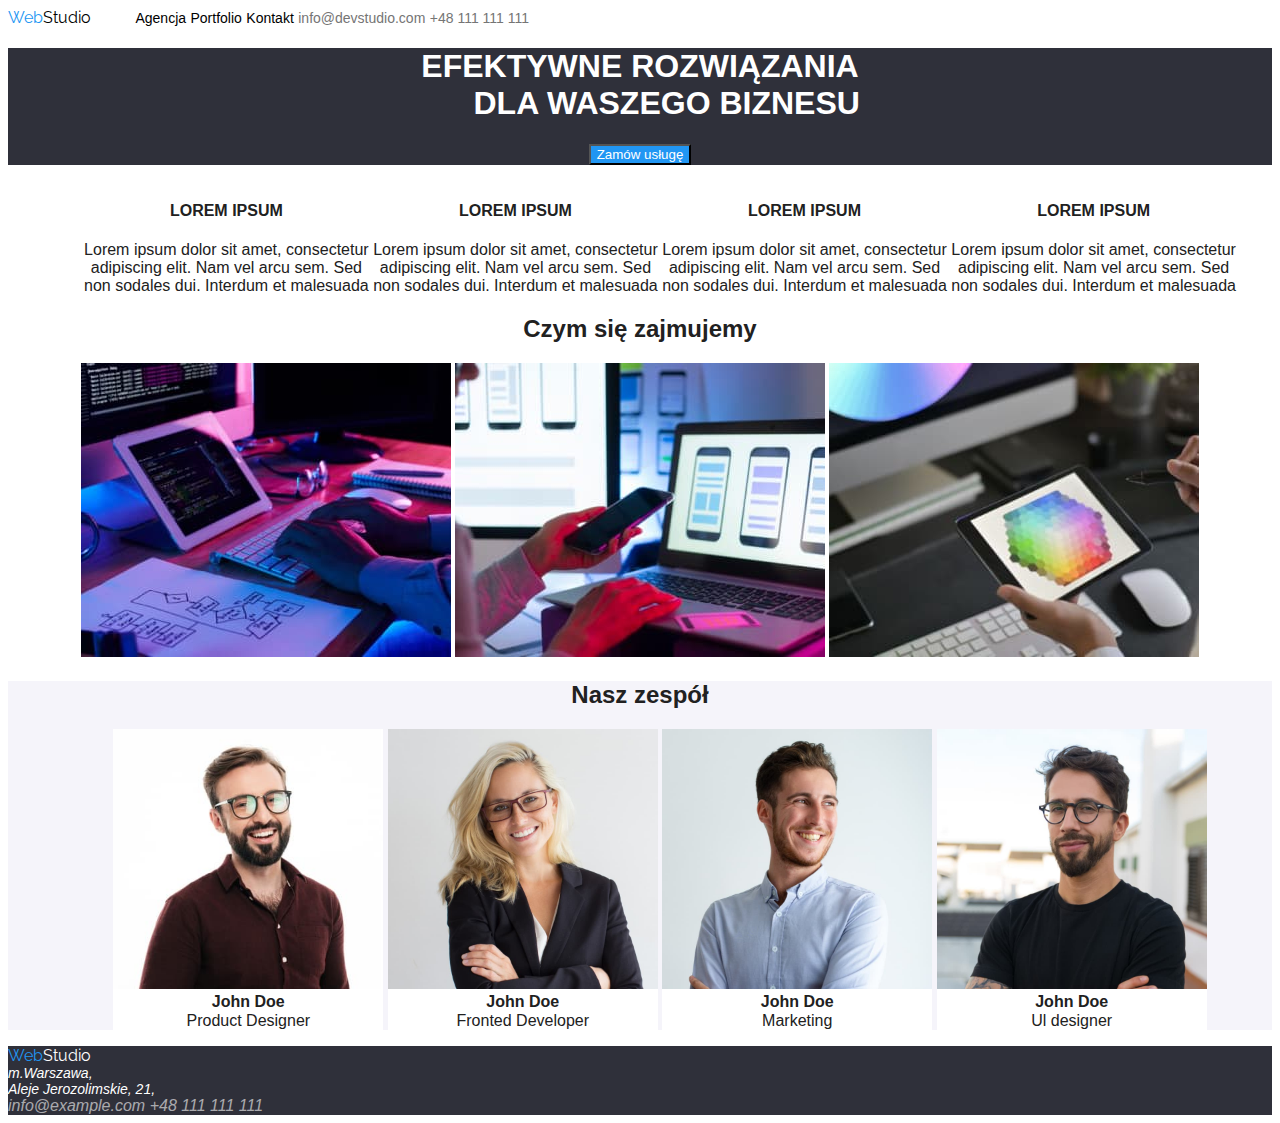
<file: index.html>
<!doctype html>
<html lang="pl">

<head>
  <meta charset="UTF-8">
  <meta content="IE=edge" http-equiv="X-UA-Compatible">
  <meta name="viewport" content="width=device-width, initial-scale=1.0">
  <link href="https://fonts.googleapis.com/css2?family=Raleway:wght@700&family=Roboto:wght@400;500;700;900&display=swap"
        rel="stylesheet">
  <link href="css/styles.css" rel="stylesheet">
  <title>Homework 1</title>
</head>

<body>
<header>
  <a class="logo-link" href="index.html"><span class="logo-start">Web</span>Studio</a>
  <nav class="inline">
    <ul class="inline">
      <li class="header-link"><a class="link" href="index.html">Agencja</a></li>
      <li class="header-link"><a class="link" href="portfolio.html">Portfolio</a></li>
      <li class="header-link"><a class="link header-link" href="">Kontakt</a></li>
    </ul>
  </nav>
  <a class="link header-link address" href="mailto:info@devstudio.com">info@devstudio.com</a>
  <a class="link header-link address" href="tel:+48111111111">+48 111 111 111</a>
</header>
<main>
  <section class="background">
    <h1 class="title pre">EFEKTYWNE ROZWIĄZANIA
      DLA WASZEGO BIZNESU</h1>
    <div class="center">
      <button class="order-button" type="button">Zamów usługę</button>
    </div>
  </section>
  <section>
    <ul class="center">
      <li class="inline-block">
        <h4>LOREM IPSUM</h4>
        <span class="pre">Lorem ipsum dolor sit amet, consectetur
adipiscing elit. Nam vel arcu sem. Sed
non sodales dui. Interdum et malesuada</span>
      </li>
      <li class="inline-block">
        <h4>LOREM IPSUM</h4>
        <span class="pre">Lorem ipsum dolor sit amet, consectetur
adipiscing elit. Nam vel arcu sem. Sed
non sodales dui. Interdum et malesuada</span>
      </li>
      <li class="inline-block">
        <h4>LOREM IPSUM</h4>
        <span class="pre">Lorem ipsum dolor sit amet, consectetur
adipiscing elit. Nam vel arcu sem. Sed
non sodales dui. Interdum et malesuada</span>
      </li>
      <li class="inline-block">
        <h4>LOREM IPSUM</h4>
        <span class="pre">Lorem ipsum dolor sit amet, consectetur
adipiscing elit. Nam vel arcu sem. Sed
non sodales dui. Interdum et malesuada</span>
      </li>
    </ul>
  </section>

  <section class="center">
    <h2>Czym się zajmujemy</h2>
    <img class="inline" alt="Laptop na fioletowym tle" height="294" src="images/laptop.jpg" width="370" />
    <img class="inline" alt="Telefon z tabletem" height="294" src="images/telefon.jpg" width="370" />
    <img class="inline" alt="Barwy z tabletem" height="294" src="images/tablet.jpg" width="370" />
  </section>

  <section class="our-team-container center">
    <h2>Nasz zespół</h2>
    <ul>
      <li class="our-team-element">
        <img alt="Product Designer" height="260" src="images/John Doe.jpg" width="270" />
        <div class="picture-title">
          <b>John Doe</b>
        </div>
        <div class="picture-work">Product Designer</div>
      </li>
      <li class="our-team-element">
        <img alt="Frontend Developer" height="260" src="images/frontend.jpg" width="270" />
        <div class="picture-title">
          <b>John Doe</b>
        </div>
        <div class="picture-work">Fronted Developer</div>
      </li>
      <li class="our-team-element">
        <img alt="Marketing" height="260" src="images/marketing.jpg" width="270" />
        <div class="picture-title">
          <b>John Doe</b>
        </div>
        <div class="picture-work">Marketing</div>
      </li>
      <li class="our-team-element">
        <img alt="Ul Designer" height="260" src="images/designer.jpg" width="270" />
        <div class="picture-title">
          <b>John Doe</b>
          <div class="picture-work">Ul designer</div>
        </div>
      </li>
    </ul>
  </section>
</main>
<footer class="background">
  <a class="logo-link footer-logo" href="/"><span class="logo-start">Web</span>Studio</a>
  <address class="footer-address">
    m.Warszawa, <br />
    Aleje Jerozolimskie, 21, <br />
  </address>

  <address class="footer-address-contact">
    <a class="link" href="mailto:info@example.com">info@example.com</a>
    <a class="link" href="tel:+48 111 111 111">+48 111 111 111</a>
  </address>
</footer>
</body>

</html>
</file>
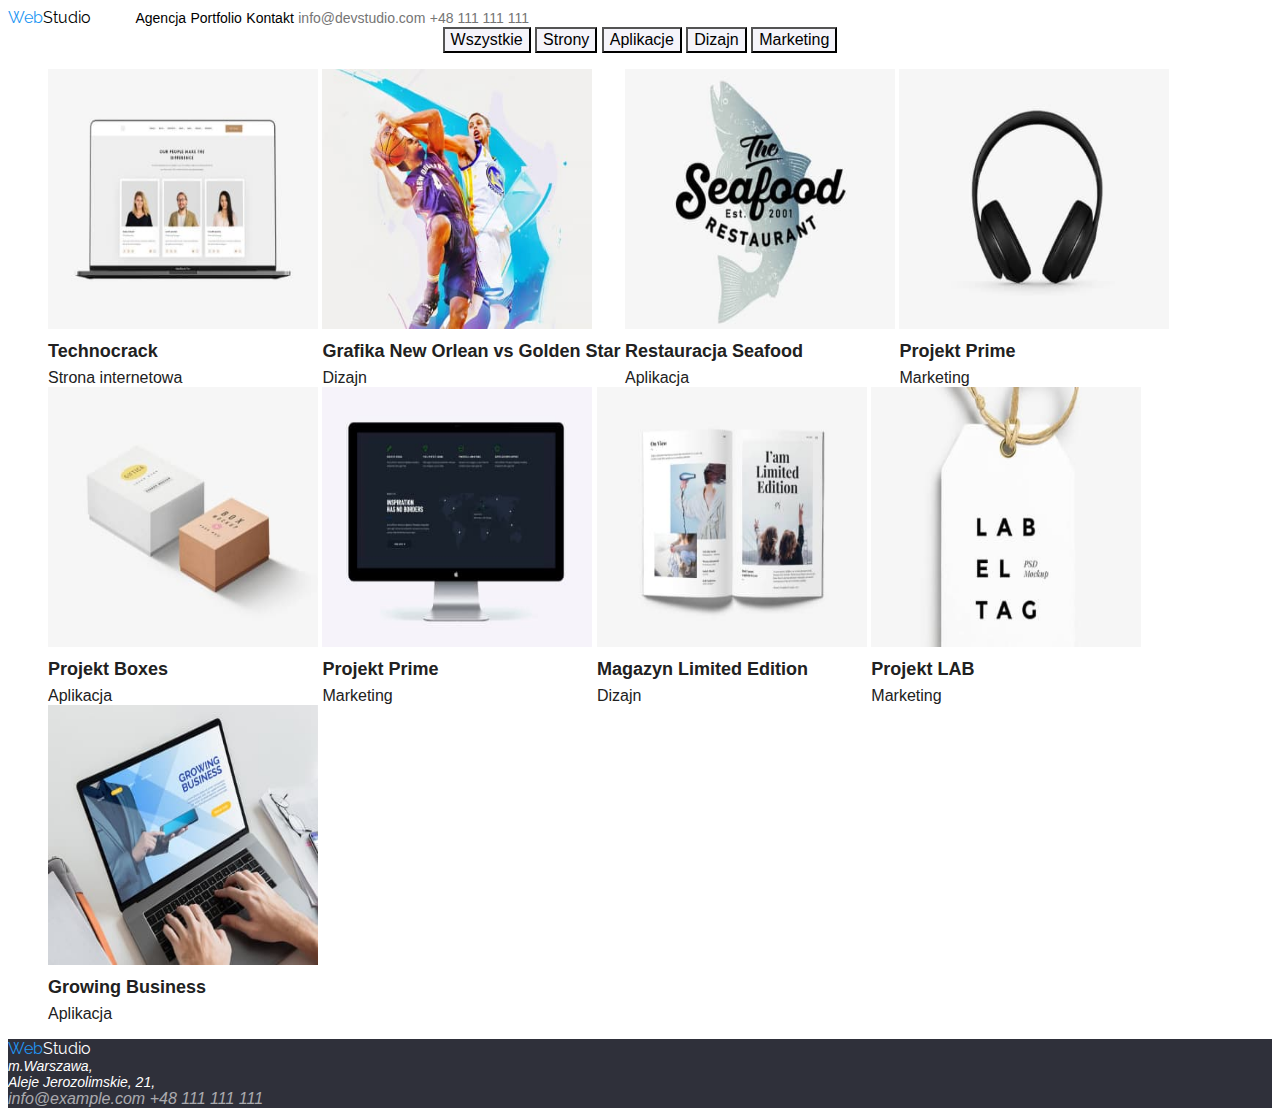
<file: portfolio.html>
<!doctype html>
<html lang="pl">

<head>
  <meta charset="UTF-8">
  <meta content="IE=edge" http-equiv="X-UA-Compatible">
  <meta name="viewport" content="width=device-width, initial-scale=1.0">
  <link href="https://fonts.googleapis.com/css2?family=Raleway:wght@700&family=Roboto:wght@400;500;700;900&display=swap"
        rel="stylesheet">
  <link href="css/styles.css" rel="stylesheet">
  <title>Homework 1</title>
</head>

<body>
<header>
  <a class="logo-link" href="index.html"><span class="logo-start">Web</span>Studio</a>
  <nav class="inline">
    <ul class="inline">
      <li class="header-link"><a class="link" href="index.html">Agencja</a></li>
      <li class="header-link"><a class="link" href="portfolio.html">Portfolio</a></li>
      <li class="header-link"><a class="link header-link" href="">Kontakt</a></li>
    </ul>
  </nav>
  <a class="link header-link address" href="mailto:info@devstudio.com">info@devstudio.com</a>
  <a class="link header-link address" href="tel:+48111111111">+48 111 111 111</a>
</header>
<main>
  <section class="center">
    <button class="button portfolio-navigation" type="button">Wszystkie</button>
    <button class="button portfolio-navigation" type="button">Strony</button>
    <button class="button portfolio-navigation" type="button">Aplikacje</button>
    <button class="button portfolio-navigation" type="button">Dizajn</button>
    <button class="button portfolio-navigation" type="button">Marketing</button>
  </section>
  <section>
    <ul>
      <li class="inline-block">
        <img alt="Technocrack" height="260" src="images/laptop2.jpg" width="270" />
        <div>
          <b class="portfolio-picture-title">Technocrack</b>
        </div>
        <div>Strona internetowa</div>
      </li>
      <li class="inline-block">
        <img alt="Koszykówka" height="260" src="images/koszykowka.jpg" width="270" />
        <div>
          <b class="portfolio-picture-title">Grafika New Orlean vs Golden Star</b>
        </div>
        <div>Dizajn</div>
      </li>
      <li class="inline-block">
        <img alt="Rybka" height="260" src="images/rybka.jpg" width="270" />
        <div>
          <b class="portfolio-picture-title">Restauracja Seafood</b>
        </div>
        <div>Aplikacja</div>
      </li>
      <li class="inline-block">
        <img alt="Sluchawki" height="260" src="images/sluchawki.jpg" width="270" />
        <div>
          <b class="portfolio-picture-title">Projekt Prime</b>
        </div>
        <div>Marketing</div>
      </li>
      <li class="inline-block">
        <img alt="Paczki" height="260" src="images/paczki.jpg" width="270" />
        <div>
          <b class="portfolio-picture-title">Projekt Boxes</b>
        </div>
        <div>Aplikacja</div>
      </li>
      <li class="inline-block">
        <img alt="Monitor" height="260" src="images/monitor.jpg" width="270" />
        <div>
          <b class="portfolio-picture-title">Projekt Prime</b>
        </div>
        <div>Marketing</div>
      </li>
      <li class="inline-block">
        <img alt="Książka" height="260" src="images/ksiazka.jpg" width="270" />
        <div>
          <b class="portfolio-picture-title">Magazyn Limited Edition</b>
        </div>
        <div>Dizajn</div>
      </li>
      <li class="inline-block">
        <img alt="Zakładka" height="260" src="images/zakladka.jpg" width="270" />
        <div>
          <b class="portfolio-picture-title">Projekt LAB</b>
        </div>
        <div>Marketing</div>
      </li>
      <li class="inline-block">
        <img alt="Laptop" height="260" src="images/laptop3.jpg" width="270" />
        <div>
          <b class="portfolio-picture-title">Growing Business</b>
        </div>
        <div>Aplikacja</div>
      </li>
    </ul>
  </section>
</main>
<footer class="background">
  <a class="logo-link footer-logo" href="/"><span class="logo-start">Web</span>Studio</a>
  <address class="footer-address">
    m.Warszawa, <br />
    Aleje Jerozolimskie, 21, <br />
  </address>

  <address class="footer-address-contact">
    <a class="link" href="mailto:info@example.com">info@example.com</a>
    <a class="link" href="tel:+48 111 111 111">+48 111 111 111</a>
  </address>
</footer>
</body>

</html>
</file>
<file: css/styles.css>
:root {
    --logo-start-color: #2196F3;
    --text-color: #212121;
    --link-color: black;
    --link-active-color: #2196F3;
    --button-active-color: #2196F3;
    --button-color: #F5F4FA;
    --button-text-color: black;
    --button-active-text-color: white;
    --header-link-font-size: 14px;
    --header-link-font-weight: 500;
    --header-link-line-height: 1.17;
    --portfolio-picture-title-font-size: 18px;
    --portfolio-picture-title-font-weight: 700;
    --portfolio-picture-title-line-height: 2;
    --portfolio-navigation-font-size: 16px;
    --portfolio-navigation-font-weight: 500;
    --portfolio-navigation-line-height: 1.25;
    --background-color: #2F303A;
    --background-text-color: white;
    --picture-work-font-size: 16px;
    --picture-work-font-weight: 400;
    --picture-work-line-height: 1.17;
    --picture-title-font-size: 16px;
    --picture-title-font-weight: 500;
    --picture-title-line-height: 1.17;
    --our-team-container-color: #F5F4FA;
    --our-team-element-background: white;
    --address: #757575;
    --footer-logo: white;
    --footer-address: #FFFFFF;
    --footer-address-size: 14px;
    --footer-address-contact: #FFFFFF99;
}

body {
    font-family: "RobotoRegular 400", "RobotoMedium 500", "RobotoBold 700", "RobotoBlack 900", sans-serif;
    color: var(--text-color);
}

.center {
    text-align: center;
}

.inline {
    display: inline;
}

.inline-block {
    display: inline-block;
}

.pre {
    white-space: pre;
}

.title {
    text-align: center;
}

.our-team-container {
    background-color: var(--our-team-container-color);
}

.our-team-element {
    background-color: var(--our-team-element-background);
    display: inline-block;
}

.logo-link {
    font-family: "Raleway", sans-serif;
    text-decoration: none;
    color: black;
}

.logo-start {
    color: var(--logo-start-color);
}

.button {
    background-color: var(--button-color);
    color: var(--button-text-color);
    cursor: pointer;
}

.order-button {
    background-color: var(--button-active-color);
    color: var(--button-active-text-color);
    cursor: pointer;
}

.button:hover, .button:focus {
    background-color: var(--button-active-color);
    color: var(--button-active-text-color);
}

.link {
    color: var(--link-color);
    text-decoration: none;
}

.link:hover, .link:focus {
    color: var(--link-active-color);
}

.header-link {
    font-size: var(--header-link-font-size);
    font-weight: var(--header-link-font-weight);
    line-height: var(--header-link-line-height);
    display: inline;
}

.portfolio-picture-title {
    font-size: var(--portfolio-picture-title-font-size);
    font-weight: var(--portfolio-picture-title-font-weight);
    line-height: var(--portfolio-picture-title-line-height);
}

.portfolio-navigation {
    font-size: var(--portfolio-navigation-font-size);
    font-weight: var(--portfolio-navigation-font-weight);
    line-height: var(--portfolio-navigation-line-height);
}

.picture-title {
    font-size: var(--picture-title-font-size);
    font-weight: var(--picture-title-font-weight);
    line-height: var(--picture-title-line-height);
}

.picture-work {
    font-size: var(--picture-work-font-size);
    font-weight: var(--picture-work-font-weight);
    line-height: var(--picture-work-line-height);
}

.background {
    background-color: var(--background-color);
    color: var(--background-text-color);
}

.address {
    color: var(--address);
}

.footer-logo {
    color: var(--footer-logo);
}

.footer-address {
    font-size: var(--footer-address-size);
    color: var(--footer-address);
}

.footer-address-contact > a.link {
    color: var(--footer-address-contact);
}
</file>
